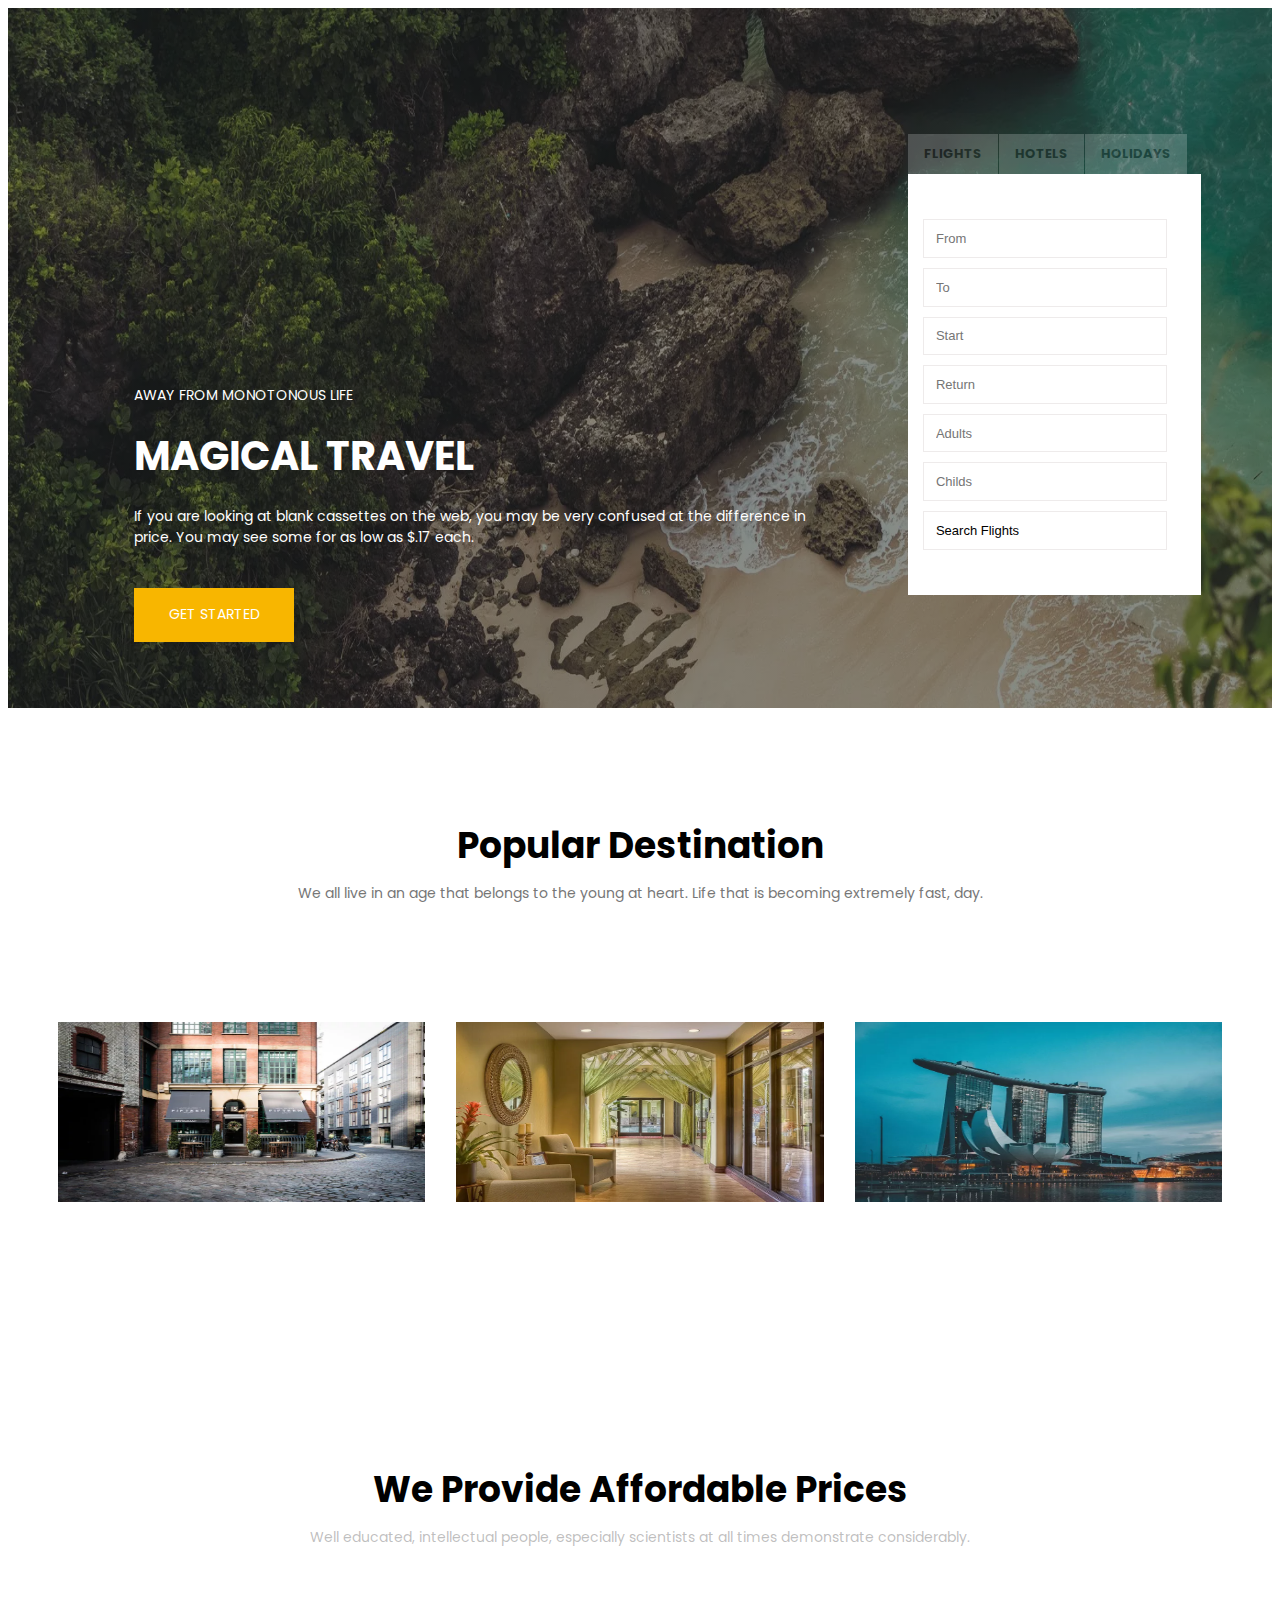
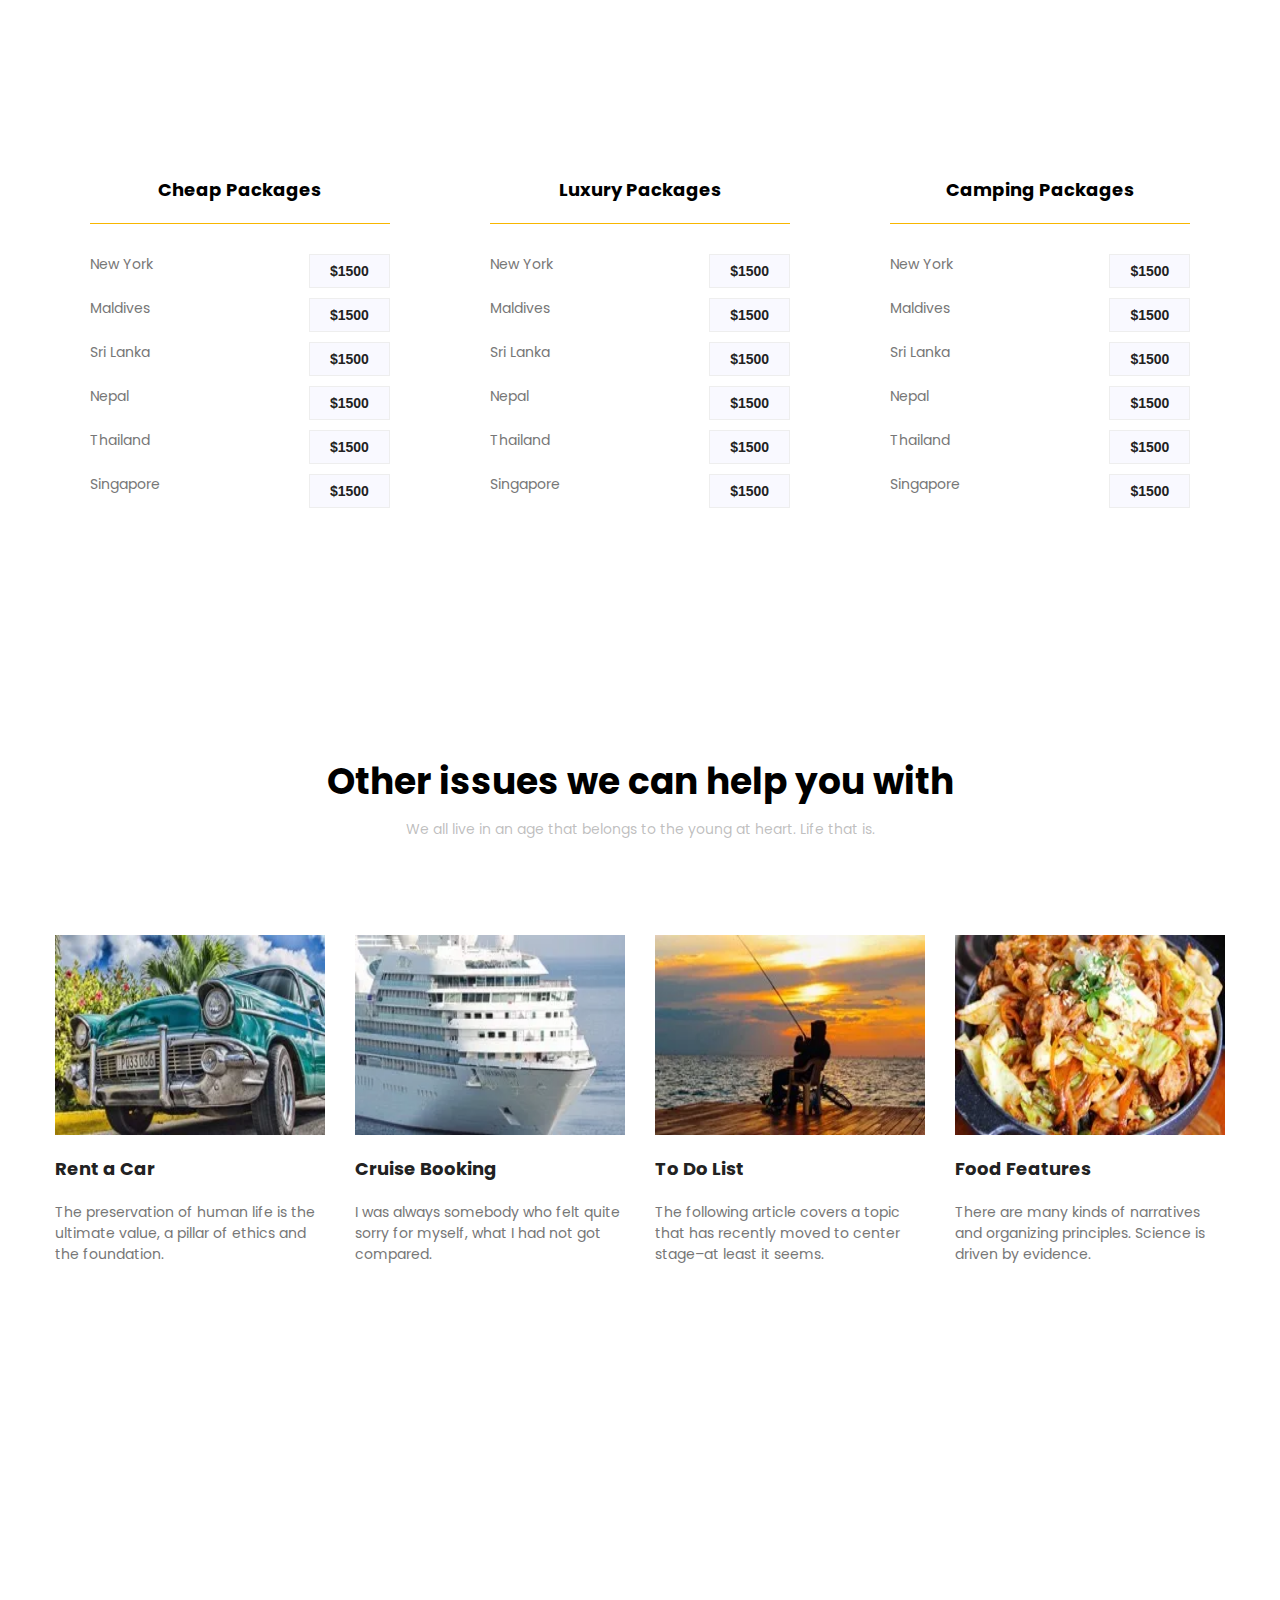
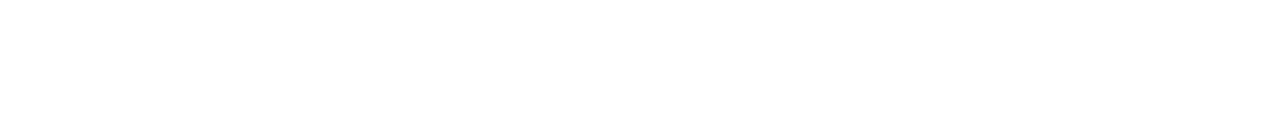
<file: home_upendra.html>
<!DOCTYPE html>
<html lang="en">
  <head>
    <meta charset="UTF-8" />
    <meta http-equiv="X-UA-Compatible" content="IE=edge" />
    <meta name="viewport" content="width=device-width, initial-scale=1.0" />
    <title>Travel-e-Holic || A Travel Package Site</title>

    <!-- link to css file -->
    <link rel="stylesheet" href="css/home_css_upe.css" />

    <!-- website icon -->
    <link
      rel="icon"
      href="./TraImages/icon.ico"
      type="image/ico"
      size="20x20"
    />

    <!-- poppins link -->
    <link rel="preconnect" href="https://fonts.googleapis.com" />
    <link rel="preconnect" href="https://fonts.gstatic.com" crossorigin />
    <link
      href="https://fonts.googleapis.com/css2?family=Poppins&display=swap"
      rel="stylesheet"
    />
  </head>

  <body>
    <div id="container">
      <!-- top_banner starts -->
      <div class="top_banner">
        <img src="./TraImages/travelImages.webp" alt="Banner" />

        <div class="color_gradient"></div>

        <!-- formBanner Div -->
        <div class="formOverBanner">
          <div class="leftCont">
            <span> AWAY FROM MONOTONOUS LIFE </span>
            <h1>MAGICAL TRAVEL</h1>
            <p>
              If you are looking at blank cassettes on the web, you may be very
              confused at the difference in price. You may see some for as low
              as $.17 each.
            </p>
            <button
              id="getStarted"
              style="
                font-size: 14px;
                font-family: 'Poppins', sans-serif;
                padding: 0px 30px;
              "
            >
              GET STARTED
            </button>
          </div>
          <div class="rightCont">
            <!-- travel form -->

            <div class="form-div">
              <div id="switchFormDiv">
                <div id="flight_btn" class="switchForm">
                  <div class="flight_over_text">
                    <a href="#"> FLIGHTS</a>
                  </div>
                </div>
                <div id="hotel_btn" class="switchForm">
                  <div class="hotel_over_text">
                    <a href="#"> HOTELS</a>
                  </div>
                </div>
                <div id="holidays_btn" class="switchForm">
                  <div class="holidays_over_text">
                    <a href="# "> HOLIDAYS</a>
                  </div>
                </div>
              </div>

              <form>
                <input
                  type="text "
                  id="from "
                  placeholder="From "
                  onfocus="rmPlaceholder(this) "
                  onblur="addPlaceholder(this) "
                />
                <br />

                <input
                  type="text "
                  id="to "
                  placeholder="To "
                  onfocus="rmPlaceholder(this) "
                  onblur="addPlaceholder(this) "
                />
                <br />

                <input
                  type="text "
                  id="startDate "
                  placeholder="Start "
                  onfocus="rmPlaceholderDate(this) "
                  onblur="addPlaceholderDate(this) "
                />
                <br />

                <input
                  type="text "
                  id="retuenDate "
                  placeholder="Return "
                  onfocus="rmPlaceholderDate(this) "
                  onblur="addPlaceholderDate(this) "
                />
                <br />

                <input
                  type="number "
                  id="adult "
                  placeholder="Adults "
                  onfocus="rmPlaceholder(this) "
                  onblur="addPlaceholder(this) "
                />
                <br />

                <input
                  type="number "
                  id="child "
                  placeholder="Childs "
                  onfocus=" rmPlaceholder(this) "
                  onblur="addPlaceholder(this) "
                />
                <br />
                <input
                  type="submit "
                  name=" "
                  id="submit "
                  value="Search Flights "
                />
              </form>

              <script>
                function rmPlaceholder(element) {
                  var plchldr = element.getAttribute("placeholder ");
                  element.setAttribute("data-buffer", plchldr);
                  var buffer = element.getAttribute("data-buffer ");
                  element.placeholder = "";
                }

                function addPlaceholder(element) {
                  var plchldr = element.getAttribute("data-buffer ");
                  element.placeholder = plchldr;
                }

                // function rmPlaceholderDate(element) {
                //     var target = element.getAttribute("placeholder ");
                //     element.type = 'date';
                //     element.style.color = 'transparent';
                // }

                // function addPlaceholderDate(element) {
                //     var target = element.getAttribute("placeholder ");
                //     target.style.color = 'black';
                //     target.type = 'text';
                //     target.placeholder = phr;
                // }
              </script>
            </div>
            <!-- travel form ends-->
          </div>
        </div>
        <!-- formBanner Div ends-->
      </div>
      <!-- top_banner ends-->

      <!-- popular Destination Div -->
      <div class="popularDestinationDiv">
        <h1>Popular Destination</h1>
        <p>
          We all live in an age that belongs to the young at heart. Life that is
          becoming extremely fast, day.
        </p>

        <div class="destinationDetail">
          <div class="destinationImage">
            <img src="./TraImages/dest-1.webp " alt=" " />
          </div>
          <div class="destinationImage">
            <img src="./TraImages/dest-2.webp " alt=" " />
          </div>
          <div class="destinationImage">
            <img src="./TraImages/dest-3.webp " alt=" " />
          </div>
        </div>
      </div>
      <!-- popular Destination Div ends-->

      <!-- package Div -->
      <div class="packageDiv">
        <h1>We Provide Affordable Prices</h1>
        <p>
          Well educated, intellectual people, especially scientists at all times
          demonstrate considerably.
        </p>

        <div class="packageDetail">
          <div class="packageCard">
            <h4>Cheap Packages</h4>
            <ul>
              <li>
                <span>New York</span>
                <a href=" # "><button>$1500</button></a>
              </li>
              <li>
                <span>Maldives</span>
                <a><button>$1500</button></a>
              </li>
              <li>
                <span>Sri Lanka</span>
                <a href="# "><button>$1500</button></a>
              </li>
              <li>
                <span>Nepal</span>
                <a href="# "><button>$1500</button></a>
              </li>
              <li>
                <span>Thailand</span>
                <a href="# "><button>$1500</button></a>
              </li>
              <li>
                <span>Singapore</span>
                <a href="# "><button>$1500</button></a>
              </li>
            </ul>
          </div>
          <div class="packageCard">
            <h4>Luxury Packages</h4>
            <ul>
              <li>
                <span>New York</span>
                <a href="# "><button>$1500</button></a>
              </li>
              <li>
                <span>Maldives</span>
                <a><button>$1500</button></a>
              </li>
              <li>
                <span>Sri Lanka</span>
                <a href="# "><button>$1500</button></a>
              </li>
              <li>
                <span>Nepal</span>
                <a href="# "><button>$1500</button></a>
              </li>
              <li>
                <span>Thailand</span>
                <a href="# "><button>$1500</button></a>
              </li>
              <li>
                <span>Singapore</span>
                <a href="# "><button>$1500</button></a>
              </li>
            </ul>
          </div>
          <div class="packageCard">
            <h4>Camping Packages</h4>
            <ul>
              <li>
                <span>New York</span>
                <a href="# "><button>$1500</button></a>
              </li>
              <li>
                <span>Maldives</span>
                <a><button>$1500</button></a>
              </li>
              <li>
                <span>Sri Lanka</span>
                <a href="# "><button>$1500</button></a>
              </li>
              <li>
                <span>Nepal</span>
                <a href="# "><button>$1500</button></a>
              </li>
              <li>
                <span>Thailand</span>
                <a href="# "><button>$1500</button></a>
              </li>
              <li>
                <span>Singapore</span>
                <a href="# "><button>$1500</button></a>
              </li>
            </ul>
          </div>
        </div>
      </div>
      <!-- package Div ends-->

      <!-- feature Div -->
      <div class="featuresDiv">
        <h1>Other issues we can help you with</h1>
        <p>
          We all live in an age that belongs to the young at heart. Life that
          is.
        </p>

        <div class="featureDetaislDiv">
          <div class="singleFeatureDiv">
            <div class="feature_Image">
              <img src="./TraImages/feature1.webp " alt=" " />
            </div>
            <h4>Rent a Car</h4>
            <p>
              The preservation of human life is the ultimate value, a pillar of
              ethics and the foundation.
            </p>
          </div>
          <div class="singleFeatureDiv">
            <div class="feature_Image">
              <img src="./TraImages/feature2.webp " alt=" " />
            </div>
            <h4>Cruise Booking</h4>
            <p>
              I was always somebody who felt quite sorry for myself, what I had
              not got compared.
            </p>
          </div>
          <div class="singleFeatureDiv">
            <div class="feature_Image">
              <img src="./TraImages/feature3.webp " alt=" " />
            </div>
            <h4>To Do List</h4>
            <p>
              The following article covers a topic that has recently moved to
              center stage–at least it seems.
            </p>
          </div>
          <div class="singleFeatureDiv">
            <div class="feature_Image">
              <img src="./TraImages/feature4.webp " alt=" " />
            </div>
            <h4>Food Features</h4>
            <p>
              There are many kinds of narratives and organizing principles.
              Science is driven by evidence.
            </p>
          </div>
        </div>
      </div>
      <!-- feature Div ends-->
    </div>
  </body>
</html>
</file>
<file: css/home_css_upe.css>
/* body {
    margin: 0;
    padding: 0;
    display: block;
} */

#container {
  padding-bottom: 200px;
  width: 100%;
}

.top_banner {
  position: relative;
  height: 700px;
  width: 100%;
}

.top_banner .color_gradient {
  position: absolute;
  top: 0px;
  left: 0px;
  width: 100%;
  height: 100%;
  background: linear-gradient(to left top, #191919, #191919);
  opacity: 0.5;
}

.top_banner img {
  width: 100%;
  height: 100%;
}

.formOverBanner {
<<<<<<< HEAD
    text-align: center;
    position: absolute;
    top: 0;
    left: 10%;
    padding-top: 10%;
    width: 90%;
    display: flex;
    flex-direction: row;
    justify-content: space-between;
    z-index: 100;
=======
  text-align: center;
  position: absolute;
  top: 0;
  left: 10%;
  padding-top: 10%;
  width: 90%;
  display: flex;
  flex-direction: row;
  justify-content: space-between;
  z-index: 100;
>>>>>>> main
}

.formOverBanner #getStarted:hover {
  background-color: black;
  color: white;
}

.leftCont {
  row-gap: 20px;
  padding: 30px;
  height: 60vh;
  width: 60%;
  text-align: left;
  color: white;
  display: flex;
  flex-direction: column;
  justify-content: center;
}

.leftCont span {
  font-size: 14px;
  font-family: "Poppins", sans-serif;
}

.leftCont h1 {
  margin: 0px;
  font-size: 60px;
  font-family: "Poppins", sans-serif;
}

.leftCont p {
  text-align: left;
  font-size: 14px;
  font-family: "Poppins", sans-serif;
}

.leftCont button {
  margin: 10px 0px;
  height: 6vh;
  width: 160px;
  color: #ffffff;
  font-size: 14px;
  font-family: "Poppins", sans-serif;
  border: 0px solid black;
  background-color: #f8b600;
}

.rightCont {
<<<<<<< HEAD
    width: 40%;
    margin: auto;
}

#switchFormDiv {
    column-gap: 1px;
    width: 74.5%;
    display: flex;
    opacity: .2;
}

#switchFormDiv .switchForm {
    height: 40px;
    display: flex;
    align-items: center;
    justify-content: center;
    background-color: #ffffff;
}

#switchFormDiv .switchForm a {
    padding: 10px 16px;
    text-decoration: none;
    font-size: 13px;
    color: #191919;
    font-weight: 700;
    font-family: 'Poppins', sans-serif;
}

.rightCont form {
    height: 90%;
    width: 70%;
    min-width: 250px;
    font-size: 14px;
    font-family: 'Poppins', sans-serif;
    padding: 40px 10px;
    background-color: #fff;
=======
  width: 40%;
  margin: auto;
}

#switchFormDiv {
  column-gap: 1px;
  width: 74.5%;
  display: flex;
  opacity: 0.2;
}

#switchFormDiv .switchForm {
  height: 40px;
  display: flex;
  align-items: center;
  justify-content: center;
  background-color: #ffffff;
}

#switchFormDiv .switchForm a {
  padding: 10px 16px;
  text-decoration: none;
  font-size: 13px;
  color: #191919;
  font-weight: 700;
  font-family: "Poppins", sans-serif;
}

.rightCont form {
  height: 90%;
  width: 70%;
  min-width: 250px;
  font-size: 14px;
  font-family: "Poppins", sans-serif;
  padding: 40px 10px;
  background-color: #fff;
>>>>>>> main
}

.rightCont form input {
  margin: 5px;
  padding: 10.8px 12px;
  width: 80%;
  font-size: 13px;
  font-weight: 300;
  border: 1px solid rgb(238, 235, 235);
}

.rightCont form #submit {
  margin: 10px;
  padding: 10.8px 12px;
  width: 60%;
  font-size: 14px;
  font-family: "Poppins", sans-serif;
  color: #ffffff;
  background-color: #f8b600;
}

.popularDestinationDiv {
  padding: 110px 0px;
  height: 60vh;
  text-align: center;
  background-color: white;
  display: flex;
  flex-direction: column;
  justify-content: center;
}

.popularDestinationDiv h1 {
  font-size: 36px;
  font-family: "Poppins", sans-serif;
  margin: 0px 0px 10px;
}

.popularDestinationDiv p {
  font-size: 14px;
  color: #777777;
  font-family: "Poppins", sans-serif;
  margin: 0px 0px 10px;
}

.destinationDetail {
  margin: auto;
  margin-top: 12vh;
  width: 80%;
  display: flex;
  flex-direction: row;
  justify-content: space-evenly;
  align-items: center;
}

.destinationImage {
  height: 200px;
  width: 30%;
}

.destinationImage img {
  height: 100%;
  width: 100%;
}

.packageDiv {
  padding: 150px 0px;
  height: 80vh;
  text-align: center;
  background-color: white;
  display: flex;
  flex-direction: column;
  justify-content: center;
  background-color: white;
  background-image: url(https://preview.colorlib.com/theme/travel/img/price-bg.png);
}

.packageDiv h1,
p {
  font-size: 36px;
  font-family: "Poppins", sans-serif;
  margin: 0px 0px 10px;
}

.packageDiv p {
  font-size: 14px;
  color: #7777;
}

.packageDetail {
  margin: auto;
  padding-top: 15vh;
  width: 85%;
  display: flex;
  flex-direction: row;
  justify-content: center;
  align-items: center;
}

.packageCard {
  margin: 20px;
  padding: 30px;
  width: 22%;
  font-size: 14px;
  font-family: "Poppins", sans-serif;
  background-color: white;
}

.packageCard ul {
  padding: 0px;
  margin-top: 30px;
  list-style: none;
}

.packageCard ul li {
  margin: 0px 0px 10px;
  display: flex;
  justify-content: space-between;
}

.packageCard ul li span {
  color: #777777;
}

.packageCard h4 {
  text-align: center;
  font-size: 18px;
  font-family: "Poppins", sans-serif;
  border-bottom: 1px solid #f8b600;
  padding-bottom: 20px;
}

.packageCard button {
  padding: 8px 20px;
  border: 1px solid #eee;
  color: #222;
  font-size: 14px;
  font-weight: 600;
  background: #f9f9ff;
}

.packageCard button:hover {
  background-color: #f8b600;
  outline: 0;
}

.featuresDiv {
  padding: 120px 0px;
  height: 60vh;
  background-color: white;
  display: flex;
  flex-direction: column;
  justify-content: center;
}

.featuresDiv h1,
p {
  text-align: center;
  font-size: 36px;
  font-family: "Poppins", sans-serif;
  margin: 0px 0px 10px;
}

.featuresDiv P {
  font-size: 14px;
  color: #7777;
}

.featureDetaislDiv {
  margin: auto;
  margin-top: 70px;
  width: 95%;
  display: flex;
  flex-direction: row;
  justify-content: center;
  align-items: center;
}

.singleFeatureDiv {
  margin: 15px;
  height: 60vh;
  width: 20%;
}

.singleFeatureDiv h4 {
  margin: 20px 0px;
  color: #222222;
  font-size: 18px;
  font-family: "Poppins", sans-serif;
}

.singleFeatureDiv:hover > h4 {
  color: #f8b600;
}

.singleFeatureDiv p {
  margin: 0px 0px 16px;
  color: #777777;
  font-size: 14px;
  text-align: left;
  font-family: "Poppins", sans-serif;
}

.feature_Image {
  height: 37%;
  width: 100%;
  overflow: hidden;
}

.feature_Image img {
  height: 100%;
  width: 100%;
}

.singleFeatureDiv:hover > .feature_Image img {
  transform: scale(1.1) rotate(-2deg);
  transition: 0.4s;
}

@media only screen and (max-width: 1190px) {
<<<<<<< HEAD
    .formOverBanner {
        padding: 5%;
        top: 0;
        left: 0;
        width: 90%;
        justify-content: space-between;
    }
    .leftCont {
        margin: 0;
        padding: 0px;
        margin: 10% 0% 0% 0%;
        width: 60%;
    }
    .leftCont h1 {
        font-size: 40px;
    }
    .leftCont p {
        text-align: left;
        font-size: 14px;
        font-family: 'Poppins', sans-serif;
    }
    .rightCont {
        margin: 0px;
        padding: 0px;
        width: 40%;
    }
    #switchFormDiv {
        column-gap: 1px;
        display: flex;
        opacity: .2;
    }
    #switchFormDiv .switchForm {
        height: 40px;
        display: flex;
        align-items: center;
        justify-content: center;
        background-color: #ffffff;
    }
    #switchFormDiv .switchForm a {
        padding: 10px 16px;
        text-decoration: none;
        font-size: 13px;
        color: #191919;
        font-weight: 700;
        font-family: 'Poppins', sans-serif;
    }
    .form-div {
        margin: auto;
        width: 60%;
    }
    .rightCont form {
        width: 100%;
        font-size: 14px;
        font-family: 'Poppins', sans-serif;
        padding: 40px 10px;
        background-color: #fff;
    }
    .rightCont form #submit {
        margin: 10px;
        padding: 10.8px 12px;
        width: 60%;
        font-size: 14px;
        font-family: 'Poppins', sans-serif;
        color: #ffffff;
        background-color: #F8B600;
    }
    .popularDestinationDiv {
        height: auto;
    }
    .destinationDetail {
        width: 97%;
    }
    .destinationImage {
        height: 180px;
        width: 30%;
    }
    .packageDetail {
        display: flex;
        width: 95%;
    }
    .packageCard {
        width: 30%;
    }
    .featureDetaislDiv {
        width: 95%;
    }
    .singleFeatureDiv {
        margin: 15px;
        height: 60vh;
        width: 25%;
    }
}

@media only screen and (max-width: 992px) {
    .top_banner {
        height: 1100px;
    }
    .formOverBanner {
        margin: auto;
        top: 0;
        left: 0;
        width: 90%;
    }
    .leftCont {
        margin: 0;
        padding: 0px;
        margin: 10% 0% 0% 0%;
        width: 50%;
    }
    .rightCont {
        margin: 0px;
        padding: 0px;
        width: 50%;
    }
    /* .form-div { */
    /* margin: auto; */
    /* background-color: #F8B600; */
    /* } */
    #switchFormDiv {
        column-gap: 1px;
        width: 74.5%;
        display: flex;
        opacity: .2;
    }
    #switchFormDiv .switchForm {
        height: 40px;
        display: flex;
        align-items: center;
        justify-content: center;
        background-color: #ffffff;
    }
    #switchFormDiv .switchForm a {
        padding: 10px 16px;
        text-decoration: none;
        font-size: 13px;
        color: #191919;
        font-weight: 700;
        font-family: 'Poppins', sans-serif;
    }
    .form-div {
        margin: auto;
        width: 70%;
    }
    .rightCont form {
        height: 80%;
        width: 100%;
    }
    .rightCont form input {
        padding: 10.8px 12px;
        width: 90%;
        border: 1px solid rgb(238, 235, 235);
    }
    .popularDestinationDiv {
        height: auto;
    }
    .popularDestinationDiv>p {
        padding: 0px 20%;
    }
    .destinationDetail {
        row-gap: 30px;
        width: 100%;
        flex-direction: column;
    }
    .destinationImage {
        height: 38vh;
        width: 68%;
    }
    .packageDiv {
        height: auto;
    }
    .packageDiv>h1 {
        padding: 0px 20%;
    }
    .packageDiv>p {
        padding: 0px 20%;
    }
    .packageDiv p {
        font-size: 14px;
        color: #7777
    }
    .packageDetail {
        width: 85%;
        flex-direction: column;
    }
    .packageCard {
        width: 80%;
    }
    .featuresDiv {
        height: auto;
    }
    .featureDetaislDiv {
        width: 85%;
        flex-wrap: wrap;
    }
    .featuresDiv>h1 {
        padding: 0px 10%;
    }
    .featuresDiv>p {
        padding: 0px 10%;
    }
    .singleFeatureDiv {
        margin: 15px;
        height: 50vh;
        width: 45%;
    }
    .feature_Image {
        height: 70%;
        width: 100%;
        overflow: hidden;
    }
}

@media only screen and (max-width: 750px) {
    .top_banner {
        height: 1000px;
    }
    .formOverBanner {
        padding: 10%;
        top: 0;
        left: 0;
        width: 80%;
        flex-direction: column;
    }
    .leftCont {
        margin: 0px;
        padding: 0px;
        width: 100%;
    }
    .leftCont p {
        padding: 0;
    }
    .rightCont {
        padding: 0;
        width: 100%;
    }
    .form-div {
        margin: auto;
        width: 100%;
    }
    .rightCont form {
        padding: 0px;
        width: 90%;
    }
    .rightCont form input {
        padding: 10.8px 12px;
        width: 90%;
        border: 1px solid rgb(238, 235, 235);
    }
    .rightCont form #submit {
        text-align: center;
        width: 40%;
    }
    .popularDestinationDiv {
        height: auto;
    }
    .popularDestinationDiv>h1 {
        padding: 0px 5%;
    }
    .popularDestinationDiv>p {
        padding: 0px 5%;
    }
    .destinationDetail {
        row-gap: 30px;
        width: 100%;
        flex-direction: column;
    }
    .destinationImage {
        height: 30vh;
        width: 60%;
    }
    .packageDiv {
        padding: 50px 0px;
        height: auto;
        flex-direction: column;
    }
    .packageDiv>h1 {
        padding: 0px 5%;
    }
    .packageDiv>p {
        padding: 0px 5%;
    }
    .packageDetail {
        width: 75%;
    }
    .packageCard {
        width: 90%;
    }
    .featuresDiv {
        height: auto;
    }
    .featuresDiv>h1 {
        padding: 0px 5%;
    }
    .featuresDiv>p {
        padding: 0px 5%;
    }
    .featureDetaislDiv {
        width: 75%;
        flex-direction: column;
    }
    .singleFeatureDiv {
        margin: 15px;
        height: 75vh;
        width: 100%;
    }
    .singleFeatureDiv p {
        padding-left: 0;
    }
    .feature_Image {
        height: 70%;
        width: 100%;
        overflow: hidden;
    }
}

@media only screen and (max-width: 575px) {
    .top_banner {
        height: 1000px;
    }
    .formOverBanner {
        margin: 0px;
        padding: 0px;
        top: 0;
        left: 0;
        width: 100%;
        flex-direction: column;
    }
    .leftCont {
        padding: 5%;
        height: 45vh;
        width: 90%;
    }
    .leftCont>p {
        padding: 0;
    }
    .leftCont button {
        height: 6vh;
        width: 150px;
    }
    .rightCont {
        margin: 0;
        padding: 0;
        width: 100%;
    }
    .form-div {
        margin: auto;
        width: 90%;
    }
    .rightCont form {
        padding: 0;
        margin: auto;
        width: 100%;
    }
    .rightCont form input {
        padding: 10.8px 12px;
        width: 90%;
        border: 1px solid rgb(238, 235, 235);
    }
    .rightCont form #submit {
        text-align: center;
        width: 40%;
    }
    .popularDestinationDiv {
        height: auto;
    }
    .popularDestinationDiv>h1 {
        padding: 0px 5%;
    }
    .popularDestinationDiv>p {
        padding: 0px 5%;
    }
    .destinationDetail {
        row-gap: 30px;
        width: 100%;
        flex-direction: column;
    }
    .destinationImage {
        height: 30vh;
        width: 90%;
    }
    .packageDiv {
        padding: 50px 0px;
        height: auto;
        flex-direction: column;
    }
    .packageDiv>h1 {
        padding: 0px 5%;
    }
    .packageDiv>p {
        padding: 0px 5%;
    }
    .packageDetail {
        width: 100%;
    }
    .packageCard {
        width: 80%;
    }
    .featuresDiv {
        height: auto;
    }
    .featuresDiv>h1 {
        padding: 0px 5%;
    }
    .featuresDiv>p {
        padding: 0px 5%;
    }
    .featureDetaislDiv {
        width: 100%;
        flex-direction: column;
    }
    .singleFeatureDiv {
        margin: 15px;
        height: 50vh;
        width: 90%;
    }
    .singleFeatureDiv p {
        padding-left: 0;
    }
    .feature_Image {
        height: 70%;
        width: 100%;
        overflow: hidden;
    }
}
=======
  .formOverBanner {
    padding: 5%;
    top: 0;
    left: 0;
    width: 90%;
    justify-content: space-between;
  }
  .leftCont {
    margin: 0;
    padding: 0px;
    margin: 10% 0% 0% 0%;
    width: 60%;
  }
  .leftCont h1 {
    font-size: 40px;
  }
  .leftCont p {
    text-align: left;
    font-size: 14px;
    font-family: "Poppins", sans-serif;
  }
  .rightCont {
    margin: 0px;
    padding: 0px;
    width: 40%;
  }
  #switchFormDiv {
    column-gap: 1px;
    display: flex;
    opacity: 0.2;
  }
  #switchFormDiv .switchForm {
    height: 40px;
    display: flex;
    align-items: center;
    justify-content: center;
    background-color: #ffffff;
  }
  #switchFormDiv .switchForm a {
    padding: 10px 16px;
    text-decoration: none;
    font-size: 13px;
    color: #191919;
    font-weight: 700;
    font-family: "Poppins", sans-serif;
  }
  .form-div {
    margin: auto;
    width: 60%;
  }
  .rightCont form {
    width: 100%;
    font-size: 14px;
    font-family: "Poppins", sans-serif;
    padding: 40px 10px;
    background-color: #fff;
  }
  .rightCont form #submit {
    margin: 10px;
    padding: 10.8px 12px;
    width: 60%;
    font-size: 14px;
    font-family: "Poppins", sans-serif;
    color: #ffffff;
    background-color: #f8b600;
  }
  .popularDestinationDiv {
    height: auto;
  }
  .destinationDetail {
    width: 97%;
  }
  .destinationImage {
    height: 180px;
    width: 30%;
  }
  .packageDetail {
    display: flex;
    width: 95%;
  }
  .packageCard {
    width: 30%;
  }
  .featureDetaislDiv {
    width: 95%;
  }
  .singleFeatureDiv {
    margin: 15px;
    height: 60vh;
    width: 25%;
  }
}

@media only screen and (max-width: 992px) {
  .top_banner {
    height: 1100px;
  }
  .formOverBanner {
    margin: auto;
    top: 0;
    left: 0;
    width: 90%;
  }
  .leftCont {
    margin: 0;
    padding: 0px;
    margin: 10% 0% 0% 0%;
    width: 50%;
  }
  .rightCont {
    margin: 0px;
    padding: 0px;
    width: 50%;
  }
  /* .form-div { */
  /* margin: auto; */
  /* background-color: #F8B600; */
  /* } */
  #switchFormDiv {
    column-gap: 1px;
    width: 74.5%;
    display: flex;
    opacity: 0.2;
  }
  #switchFormDiv .switchForm {
    height: 40px;
    display: flex;
    align-items: center;
    justify-content: center;
    background-color: #ffffff;
  }
  #switchFormDiv .switchForm a {
    padding: 10px 16px;
    text-decoration: none;
    font-size: 13px;
    color: #191919;
    font-weight: 700;
    font-family: "Poppins", sans-serif;
  }
  .form-div {
    margin: auto;
    width: 70%;
  }
  .rightCont form {
    height: 80%;
    width: 100%;
  }
  .rightCont form input {
    padding: 10.8px 12px;
    width: 90%;
    border: 1px solid rgb(238, 235, 235);
  }
  .popularDestinationDiv {
    height: auto;
  }
  .popularDestinationDiv > p {
    padding: 0px 20%;
  }
  .destinationDetail {
    row-gap: 30px;
    width: 100%;
    flex-direction: column;
  }
  .destinationImage {
    height: 38vh;
    width: 68%;
  }
  .packageDiv {
    height: auto;
  }
  .packageDiv > h1 {
    padding: 0px 20%;
  }
  .packageDiv > p {
    padding: 0px 20%;
  }
  .packageDiv p {
    font-size: 14px;
    color: #7777;
  }
  .packageDetail {
    width: 85%;
    flex-direction: column;
  }
  .packageCard {
    width: 80%;
  }
  .featuresDiv {
    height: auto;
  }
  .featureDetaislDiv {
    width: 85%;
    flex-wrap: wrap;
  }
  .featuresDiv > h1 {
    padding: 0px 10%;
  }
  .featuresDiv > p {
    padding: 0px 10%;
  }
  .singleFeatureDiv {
    margin: 15px;
    height: 50vh;
    width: 45%;
  }
  .feature_Image {
    height: 70%;
    width: 100%;
    overflow: hidden;
  }
}

@media only screen and (max-width: 750px) {
  .top_banner {
    height: 1000px;
  }
  .formOverBanner {
    padding: 10%;
    top: 0;
    left: 0;
    width: 80%;
    flex-direction: column;
  }
  .leftCont {
    margin: 0px;
    padding: 0px;
    width: 100%;
  }
  .leftCont p {
    padding: 0;
  }
  .rightCont {
    padding: 0;
    width: 100%;
  }
  .form-div {
    margin: auto;
    width: 100%;
  }
  .rightCont form {
    padding: 0px;
    width: 90%;
  }
  .rightCont form input {
    padding: 10.8px 12px;
    width: 90%;
    border: 1px solid rgb(238, 235, 235);
  }
  .rightCont form #submit {
    text-align: center;
    width: 40%;
  }
  .popularDestinationDiv {
    height: auto;
  }
  .popularDestinationDiv > h1 {
    padding: 0px 5%;
  }
  .popularDestinationDiv > p {
    padding: 0px 5%;
  }
  .destinationDetail {
    row-gap: 30px;
    width: 100%;
    flex-direction: column;
  }
  .destinationImage {
    height: 30vh;
    width: 60%;
  }
  .packageDiv {
    padding: 50px 0px;
    height: auto;
    flex-direction: column;
  }
  .packageDiv > h1 {
    padding: 0px 5%;
  }
  .packageDiv > p {
    padding: 0px 5%;
  }
  .packageDetail {
    width: 75%;
  }
  .packageCard {
    width: 90%;
  }
  .featuresDiv {
    height: auto;
  }
  .featuresDiv > h1 {
    padding: 0px 5%;
  }
  .featuresDiv > p {
    padding: 0px 5%;
  }
  .featureDetaislDiv {
    width: 75%;
    flex-direction: column;
  }
  .singleFeatureDiv {
    margin: 15px;
    height: 75vh;
    width: 100%;
  }
  .singleFeatureDiv p {
    padding-left: 0;
  }
  .feature_Image {
    height: 70%;
    width: 100%;
    overflow: hidden;
  }
}

@media only screen and (max-width: 575px) {
  .top_banner {
    height: 1000px;
  }
  .formOverBanner {
    margin: 0px;
    padding: 0px;
    top: 0;
    left: 0;
    width: 100%;
    flex-direction: column;
  }
  .leftCont {
    padding: 5%;
    height: 45vh;
    width: 90%;
  }
  .leftCont > p {
    padding: 0;
  }
  .leftCont button {
    height: 6vh;
    width: 150px;
  }
  .rightCont {
    margin: 0;
    padding: 0;
    width: 100%;
  }
  .form-div {
    margin: auto;
    width: 90%;
  }
  .rightCont form {
    padding: 0;
    margin: auto;
    width: 100%;
  }
  .rightCont form input {
    padding: 10.8px 12px;
    width: 90%;
    border: 1px solid rgb(238, 235, 235);
  }
  .rightCont form #submit {
    text-align: center;
    width: 40%;
  }
  .popularDestinationDiv {
    height: auto;
  }
  .popularDestinationDiv > h1 {
    padding: 0px 5%;
  }
  .popularDestinationDiv > p {
    padding: 0px 5%;
  }
  .destinationDetail {
    row-gap: 30px;
    width: 100%;
    flex-direction: column;
  }
  .destinationImage {
    height: 30vh;
    width: 90%;
  }
  .packageDiv {
    padding: 50px 0px;
    height: auto;
    flex-direction: column;
  }
  .packageDiv > h1 {
    padding: 0px 5%;
  }
  .packageDiv > p {
    padding: 0px 5%;
  }
  .packageDetail {
    width: 100%;
  }
  .packageCard {
    width: 80%;
  }
  .featuresDiv {
    height: auto;
  }
  .featuresDiv > h1 {
    padding: 0px 5%;
  }
  .featuresDiv > p {
    padding: 0px 5%;
  }
  .featureDetaislDiv {
    width: 100%;
    flex-direction: column;
  }
  .singleFeatureDiv {
    margin: 15px;
    height: 50vh;
    width: 90%;
  }
  .singleFeatureDiv p {
    padding-left: 0;
  }
  .feature_Image {
    height: 70%;
    width: 100%;
    overflow: hidden;
  }
}
>>>>>>> main
</file>
